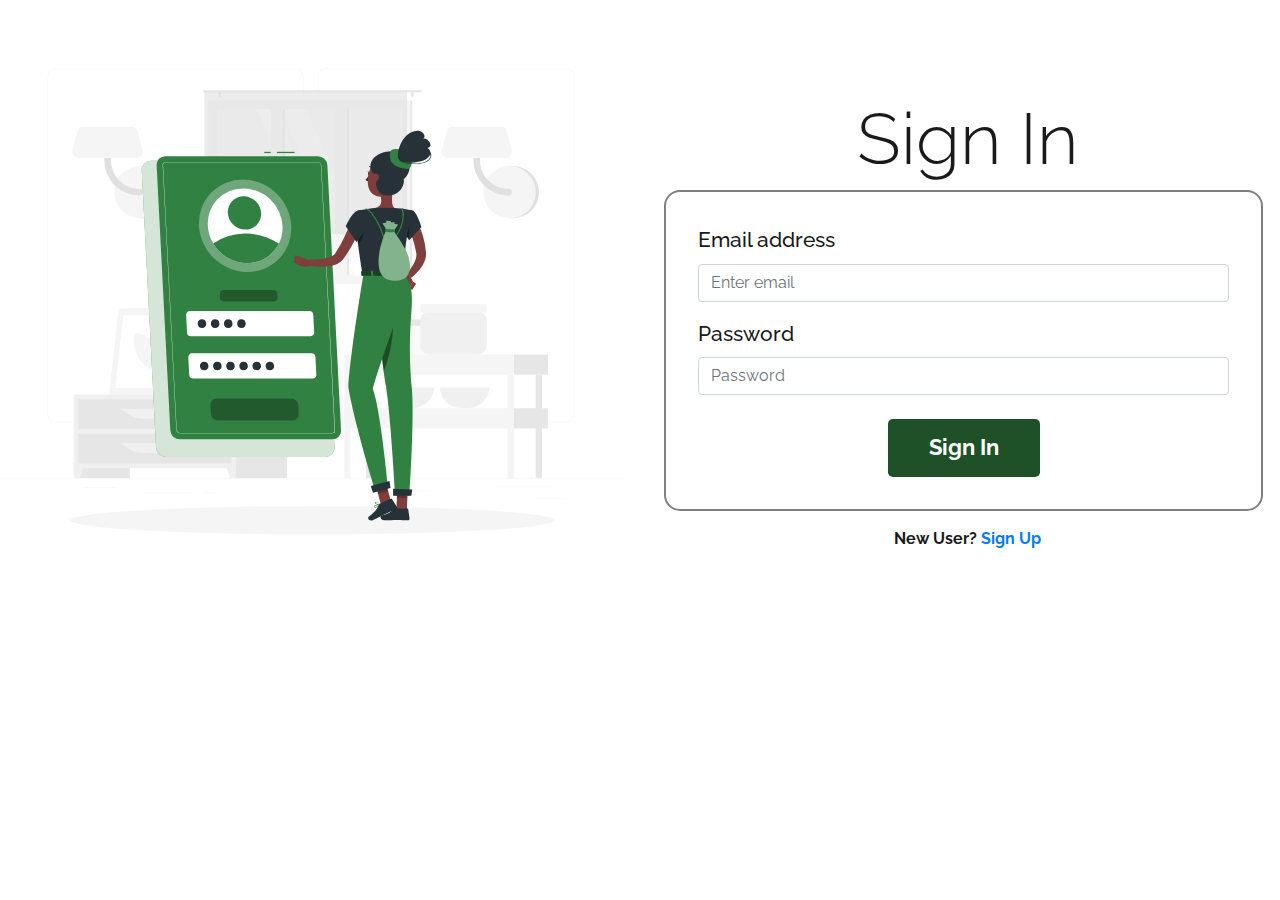
<file: index.html>
<html lang="en">

<head>
    <meta charset="UTF-8">
    <meta http-equiv="X-UA-Compatible" content="IE=edge">
    <meta name="viewport" content="width=device-width, initial-scale=1.0">

    <!-- Bootstrap CDN -->
    <link rel="stylesheet" href="https://maxcdn.bootstrapcdn.com/bootstrap/4.5.2/css/bootstrap.min.css">
    <script src="https://ajax.googleapis.com/ajax/libs/jquery/3.5.1/jquery.min.js"></script>
    <script src="https://cdnjs.cloudflare.com/ajax/libs/popper.js/1.16.0/umd/popper.min.js"></script>
    <script src="https://maxcdn.bootstrapcdn.com/bootstrap/4.5.2/js/bootstrap.min.js"></script>

    <!-- Icons CDN -->
    <link rel="stylesheet" href="https://use.fontawesome.com/releases/v5.7.0/css/all.css"
        integrity="sha384-lZN37f5QGtY3VHgisS14W3ExzMWZxybE1SJSEsQp9S+oqd12jhcu+A56Ebc1zFSJ" crossorigin="anonymous">

    <!-- GOOGLE FONTS -->
    <link rel="preconnect" href="https://fonts.googleapis.com">
    <link rel="preconnect" href="https://fonts.gstatic.com" crossorigin>
    <link href="https://fonts.googleapis.com/css2?family=Raleway:wght@400;500;700;800;900&display=swap"
        rel="stylesheet">

    <link href="https://unpkg.com/aos@2.3.1/dist/aos.css" rel="stylesheet" />
    <script src="https://unpkg.com/aos@2.3.1/dist/aos.js"></script>

    <link rel="stylesheet" href="./Assets/styles/index_style.css">
    <title>Coinage Crew | Sign In</title>
</head>

<body>
    <div class="contaier">
        <div class="row">
            <div class="col-md-6">
                <img src="./Assets/images/login.svg" class="img-fluid" alt="" srcset="">
            </div>
            <div class="col-md-6 mt-5 p-4">
                <h1 class="display-3 text-center mt-4">Sign In</h1>
                <form method="POST">
                    <div class="form-group">
                        <label for="email">Email address</label>
                        <input type="email" class="form-control" id="email" name="email" aria-describedby="emailHelp"
                            placeholder="Enter email" required>
                    </div>
                    <div class="form-group">
                        <label for="password">Password</label>
                        <input type="password" class="form-control" id="password" name="password" placeholder="Password"
                            required>
                    </div>
                    <button type="submit" name="submit" class="btn mt-4 submit_btn btn-lg">Sign In</button>
                </form>
                <p class="text-center" style="font-weight:bold">New User? <a href="sign_up.html">Sign Up</a></p>
            </div>
        </div>
    </div>
</body>

</html>
</file>
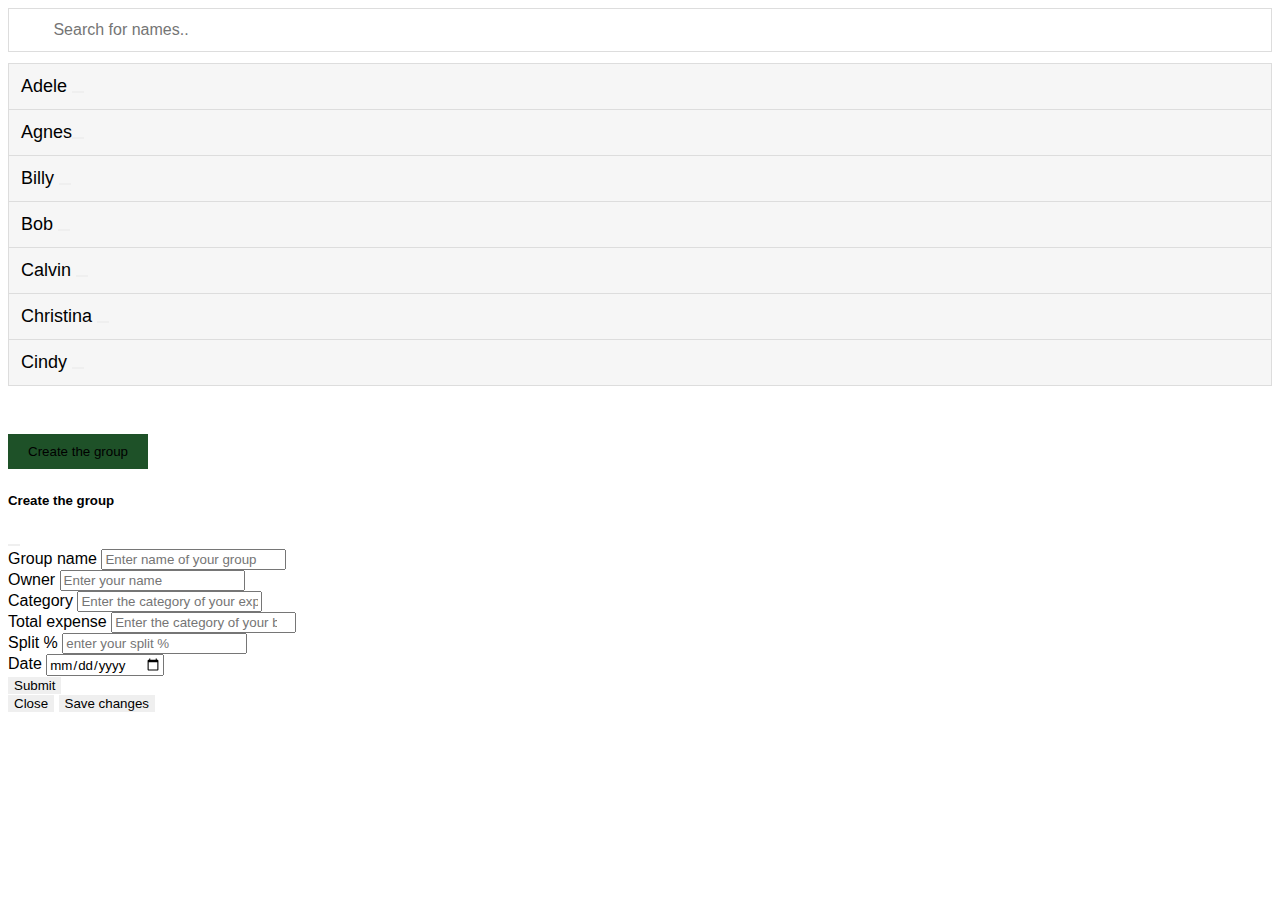
<file: search_members/index.html>
<!DOCTYPE html>
<html>
  <head>
    <meta name="viewport" content="width=device-width, initial-scale=1" />
    <link
      rel="stylesheet"
      href="https://cdnjs.cloudflare.com/ajax/libs/font-awesome/6.0.0-beta2/css/all.min.css"
      integrity="sha512-YWzhKL2whUzgiheMoBFwW8CKV4qpHQAEuvilg9FAn5VJUDwKZZxkJNuGM4XkWuk94WCrrwslk8yWNGmY1EduTA=="
      crossorigin="anonymous"
      referrerpolicy="no-referrer"
    />
    <link
      href="https://cdn.jsdelivr.net/npm/bootstrap@5.1.3/dist/css/bootstrap.min.css"
      rel="stylesheet"
      integrity="sha384-1BmE4kWBq78iYhFldvKuhfTAU6auU8tT94WrHftjDbrCEXSU1oBoqyl2QvZ6jIW3"
      crossorigin="anonymous"
    />
    <script
      src="https://cdn.jsdelivr.net/npm/bootstrap@5.1.3/dist/js/bootstrap.bundle.min.js"
      integrity="sha384-ka7Sk0Gln4gmtz2MlQnikT1wXgYsOg+OMhuP+IlRH9sENBO0LRn5q+8nbTov4+1p"
      crossorigin="anonymous"
    ></script>
    <script
      src="https://cdn.jsdelivr.net/npm/@popperjs/core@2.10.2/dist/umd/popper.min.js"
      integrity="sha384-7+zCNj/IqJ95wo16oMtfsKbZ9ccEh31eOz1HGyDuCQ6wgnyJNSYdrPa03rtR1zdB"
      crossorigin="anonymous"
    ></script>
    <script
      src="https://cdn.jsdelivr.net/npm/bootstrap@5.1.3/dist/js/bootstrap.min.js"
      integrity="sha384-QJHtvGhmr9XOIpI6YVutG+2QOK9T+ZnN4kzFN1RtK3zEFEIsxhlmWl5/YESvpZ13"
      crossorigin="anonymous"
    ></script>
    <link rel="stylesheet" href="./style.css" />

    <script type="text/javascript" src="./script.js"></script>
  </head>
  <body>
      <div class="container">
           <!-- <h2>Make your group</h2> -->

    <input
      type="text"
      id="myInput"
      onkeyup="myFunction()"
      placeholder=" Search for names.."
      title="Type in a name"
    />

    <ul id="myUL">
      <li>
        <a href="#"
          >Adele <button><i class="fas fa-user-plus"></i></button
        ></a>
      </li>
      <li>
        <a href="#"
          >Agnes<button><i class="fas fa-user-plus"></i></button
        ></a>
      </li>

      <li>
        <a href="#"
          >Billy <button><i class="fas fa-user-plus"></i></button
        ></a>
      </li>
      <li>
        <a href="#"
          >Bob <button><i class="fas fa-user-plus"></i></button
        ></a>
      </li>

      <li>
        <a href="#"
          >Calvin <button><i class="fas fa-user-plus"></i></button
        ></a>
      </li>
      <li>
        <a href="#"
          >Christina <button><i class="fas fa-user-plus"></i></button
        ></a>
      </li>
      <li>
        <a href="#"
          >Cindy <button><i class="fas fa-user-plus"></i></button
        ></a>
      </li>
    </ul>
    <!-- <button class="btn modal">Show</button> -->
    <!-- Button trigger modal -->
<button type="button" class="btn btn-primary modalbtn" data-bs-toggle="modal" data-bs-target="#exampleModal">
  Create the group
</button>

<!-- Modal -->
<div class="modal fade" id="exampleModal" tabindex="-1" aria-labelledby="exampleModalLabel" aria-hidden="true">
  <div class="modal-dialog">
    <div class="modal-content">
      <div class="modal-header">
        <h5 class="modal-title" id="exampleModalLabel"><i class="fas fa-users"></i> Create the group</h5>
        <button type="button" class="btn-close" data-bs-dismiss="modal" aria-label="Close"></button>
      </div>
      <div class="modal-body">
        <!-- modal body -->
        <div class="container">
      <!-- <h2 style="margin-bottom: 1rem">
       <!-- title form -->
      <!-- </h2>  -->
      <form>
        <div class="mb-3">
          <label for="grp_name" name="grp_name" class="form-label"
            >Group name</label
          >
          <input
            type="text"
            class="form-control"
            id="grp_name"
            name="grp_name"
            aria-describedby="grp_name"
            placeholder="Enter name of your group"
            required
          />
        </div>

        <div class="mb-3">
          <label for="owner" class="form-label">Owner</label>
          <input
            type="text"
            class="form-control"
            name="owner"
            id="owner"
            aria-describedby="owner"
            placeholder="Enter your name"
            required
          />
        </div>

        <div class="mb-3">
          <label for="category" class="form-label">Category</label>
          <input
            type="text"
            class="form-control"
            id="category"
            name="category"
            aria-describedby="owner"
            placeholder="Enter the category of your expense"
            required
          />
        </div>
        <div class="mb-3">
          <label for="total" class="form-label">Total expense</label>
          <input
            type="number"
            class="form-control"
            id="total"
            name="total"
            aria-describedby="total"
            placeholder="Enter the category of your bill expense"
            required
          />
        </div>

        <div class="mb-3">
          <label for="split" class="form-label">Split %</label>
          <input
            type="number"
            class="form-control"
            id="split"
            name="split"
            aria-describedby="split"
            placeholder="enter your split %"
          />
        </div>

        <div class="mb-3">
          <label for="date" class="form-label">Date</label>
          <input
            type="date"
            class="form-control"
            id="date"
            name="date"
            aria-describedby="date"
            required
          />
        </div>

        <!-- <div class="mb-3">
          <label for="Select" class="form-label"> select menu</label>
          <br />
          <select id="Select" class="form-select">
            <option>Food</option>
            <option>Travel</option>
          </select>
        </div> -->

        <button type="submit" class="btn btn-primary">Submit</button>
      </form>
    </div>
      </div>
      <div class="modal-footer">
        <button type="button" class="btn btn-secondary" data-bs-dismiss="modal">Close</button>
        <button type="button" class="btn btn-primary">Save changes</button>
      </div>
    </div>
  </div>
</div>
    </div>



      </div>
   
  </body>
</html>
</file>
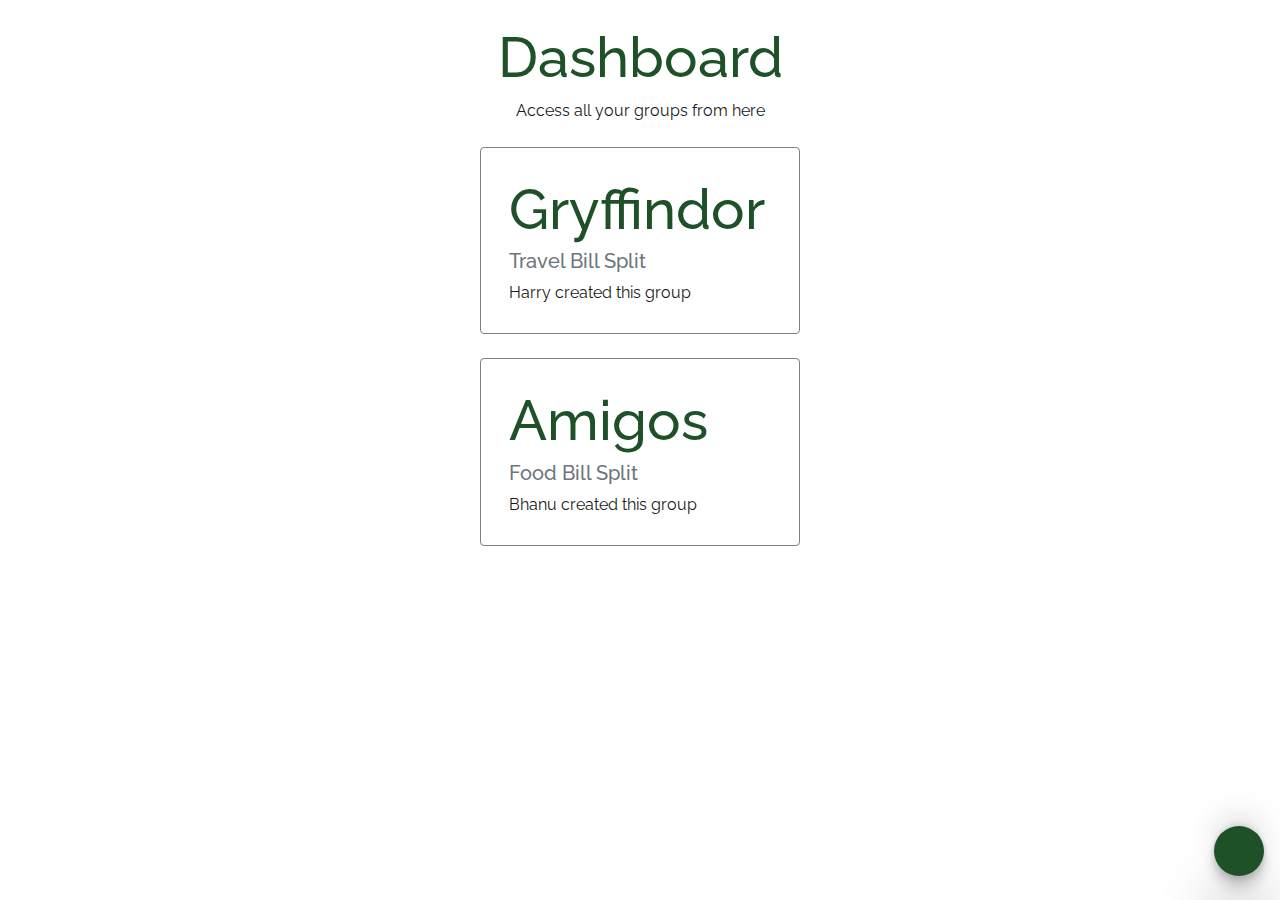
<file: dashboard.html>
<html lang="en">

<head>
    <meta charset="UTF-8">
    <meta http-equiv="X-UA-Compatible" content="IE=edge">
    <meta name="viewport" content="width=device-width, initial-scale=1.0">

    <!-- Bootstrap CDN -->
    <link rel="stylesheet" href="https://maxcdn.bootstrapcdn.com/bootstrap/4.5.2/css/bootstrap.min.css">
    <script src="https://ajax.googleapis.com/ajax/libs/jquery/3.5.1/jquery.min.js"></script>
    <script src="https://cdnjs.cloudflare.com/ajax/libs/popper.js/1.16.0/umd/popper.min.js"></script>
    <script src="https://maxcdn.bootstrapcdn.com/bootstrap/4.5.2/js/bootstrap.min.js"></script>

    <!-- Icons CDN -->
    <link rel="stylesheet" href="https://use.fontawesome.com/releases/v5.7.0/css/all.css"
        integrity="sha384-lZN37f5QGtY3VHgisS14W3ExzMWZxybE1SJSEsQp9S+oqd12jhcu+A56Ebc1zFSJ" crossorigin="anonymous">

    <!-- GOOGLE FONTS -->
    <link rel="preconnect" href="https://fonts.googleapis.com">
    <link rel="preconnect" href="https://fonts.gstatic.com" crossorigin>
    <link href="https://fonts.googleapis.com/css2?family=Raleway:wght@400;500;700;800;900&display=swap"
        rel="stylesheet">

    <link href="https://unpkg.com/aos@2.3.1/dist/aos.css" rel="stylesheet" />
    <script src="https://unpkg.com/aos@2.3.1/dist/aos.js"></script>

    <link rel="stylesheet" href="./Assets/styles/index_style.css">
    <link rel="stylesheet" href="./Assets/styles/dashboard_style.css">
    <title>Coinage Crew | Dashboard</title>
</head>

<body>
    <div class="container mt-4">
        <h2 class="text-center">Dashboard</h2>
        <p class="text-center">Access all your groups from here</p>
    </div>
    <div class="row mt-4" data-aos="fade-right">
        <a href="./group.html" class="card p-2">
            <div class="card-body">
                <h2 class="card-title">Gryffindor</h2>
                <h5 class="card-subtitle mb-2 text-muted">Travel Bill Split</h5>
                <p class="card-text">Harry created this group</p>
            </div>
        </a>
    </div>
    <div class="row mt-4" data-aos="fade-left">
        <a href="./group.html" class="card p-2">
            <div class="card-body">
                <h2 class="card-title">Amigos</h2>
                <h5 class="card-subtitle mb-2 text-muted">Food Bill Split</h5>
                <p class="card-text">Bhanu created this group</p>
            </div>
        </a>
    </div>

    <div class="add">
        <a href="http:#" class="btn add_btn p-4">
            <i class="fa fa-plus"></i>
        </a>
    </div>
</body>

</html>
<script>
    AOS.init({
        duration: 1600,
    });
</script>
</file>
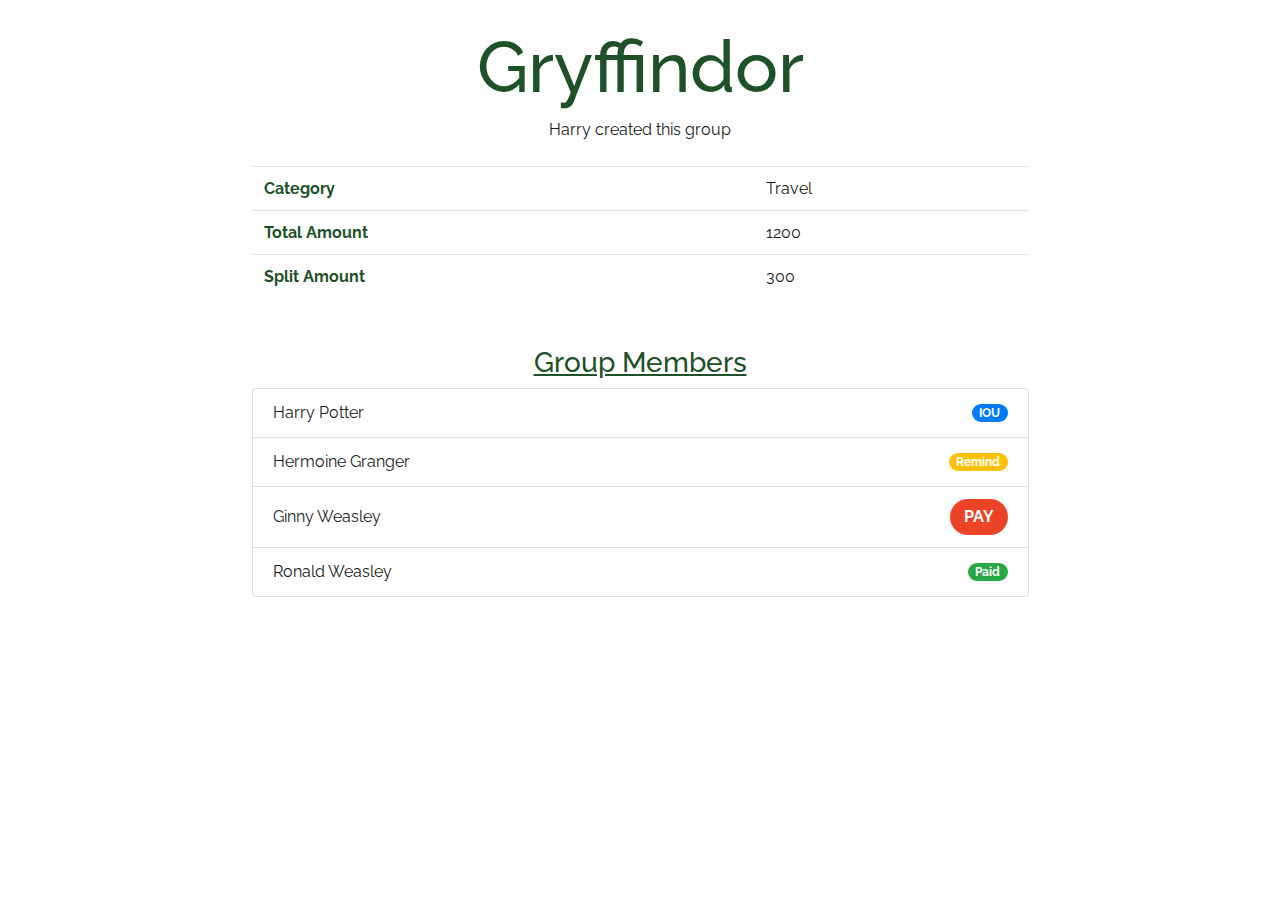
<file: group.html>
<html lang="en">

<head>
    <meta charset="UTF-8">
    <meta http-equiv="X-UA-Compatible" content="IE=edge">
    <meta name="viewport" content="width=device-width, initial-scale=1.0">

    <!-- Bootstrap CDN -->
    <link rel="stylesheet" href="https://maxcdn.bootstrapcdn.com/bootstrap/4.5.2/css/bootstrap.min.css">
    <script src="https://ajax.googleapis.com/ajax/libs/jquery/3.5.1/jquery.min.js"></script>
    <script src="https://cdnjs.cloudflare.com/ajax/libs/popper.js/1.16.0/umd/popper.min.js"></script>
    <script src="https://maxcdn.bootstrapcdn.com/bootstrap/4.5.2/js/bootstrap.min.js"></script>

    <!-- Icons CDN -->
    <link rel="stylesheet" href="https://use.fontawesome.com/releases/v5.7.0/css/all.css"
        integrity="sha384-lZN37f5QGtY3VHgisS14W3ExzMWZxybE1SJSEsQp9S+oqd12jhcu+A56Ebc1zFSJ" crossorigin="anonymous">

    <!-- GOOGLE FONTS -->
    <link rel="preconnect" href="https://fonts.googleapis.com">
    <link rel="preconnect" href="https://fonts.gstatic.com" crossorigin>
    <link href="https://fonts.googleapis.com/css2?family=Raleway:wght@400;500;700;800;900&display=swap"
        rel="stylesheet">

    <link href="https://unpkg.com/aos@2.3.1/dist/aos.css" rel="stylesheet" />
    <script src="https://unpkg.com/aos@2.3.1/dist/aos.js"></script>

    <link rel="stylesheet" href="./Assets/styles/index_style.css">
    <link rel="stylesheet" href="./Assets/styles/dashboard_style.css">
    <link rel="stylesheet" href="./Assets/styles/grp_style.css">
    <title>Coinage Crew | Group</title>
</head>
<div class="container mt-4">
    <h1 class="display-3 text-center" data-aos="fade-up">Gryffindor</h1>
    <p class="text-center">Harry created this group</p>
    <div class="row mt-4 table_row">
        <table class="table">
            <tbody>
                <tr>
                    <td><b>Category</b></td>
                    <td>Travel</td>
                </tr>
                <tr>
                    <td><b>Total Amount</b></td>
                    <td>1200</td>
                </tr>
                <tr>
                    <td><b>Split Amount</b></td>
                    <td>300</td>
                </tr>
            </tbody>
        </table>
    </div>
    <div class="row table_row mt-5 mb-5">
        <h3 class="text-center"><u>Group Members</u></h3>
        <ul class="list-group">
            <li class="list-group-item d-flex justify-content-between align-items-center">
                Harry Potter
                <a href="#" class="badge badge-primary badge-pill">IOU</a>
            </li>
            <li class="list-group-item d-flex justify-content-between align-items-center">
                Hermoine Granger
                <a href="#" style="color:white" class="badge badge-warning badge-pill">Remind</a>
            </li>
            <li class="list-group-item d-flex justify-content-between align-items-center">
                Ginny Weasley
                <a href="#" class="btn pay_btn">PAY</a>
            </li>
            <li class="list-group-item d-flex justify-content-between align-items-center">
                Ronald Weasley
                <span class="badge badge-success badge-pill">Paid</span>
            </li>
        </ul>
    </div>
</div>

</html>
<script>
    AOS.init({
        duration: 1600,
    });
</script>
</file>
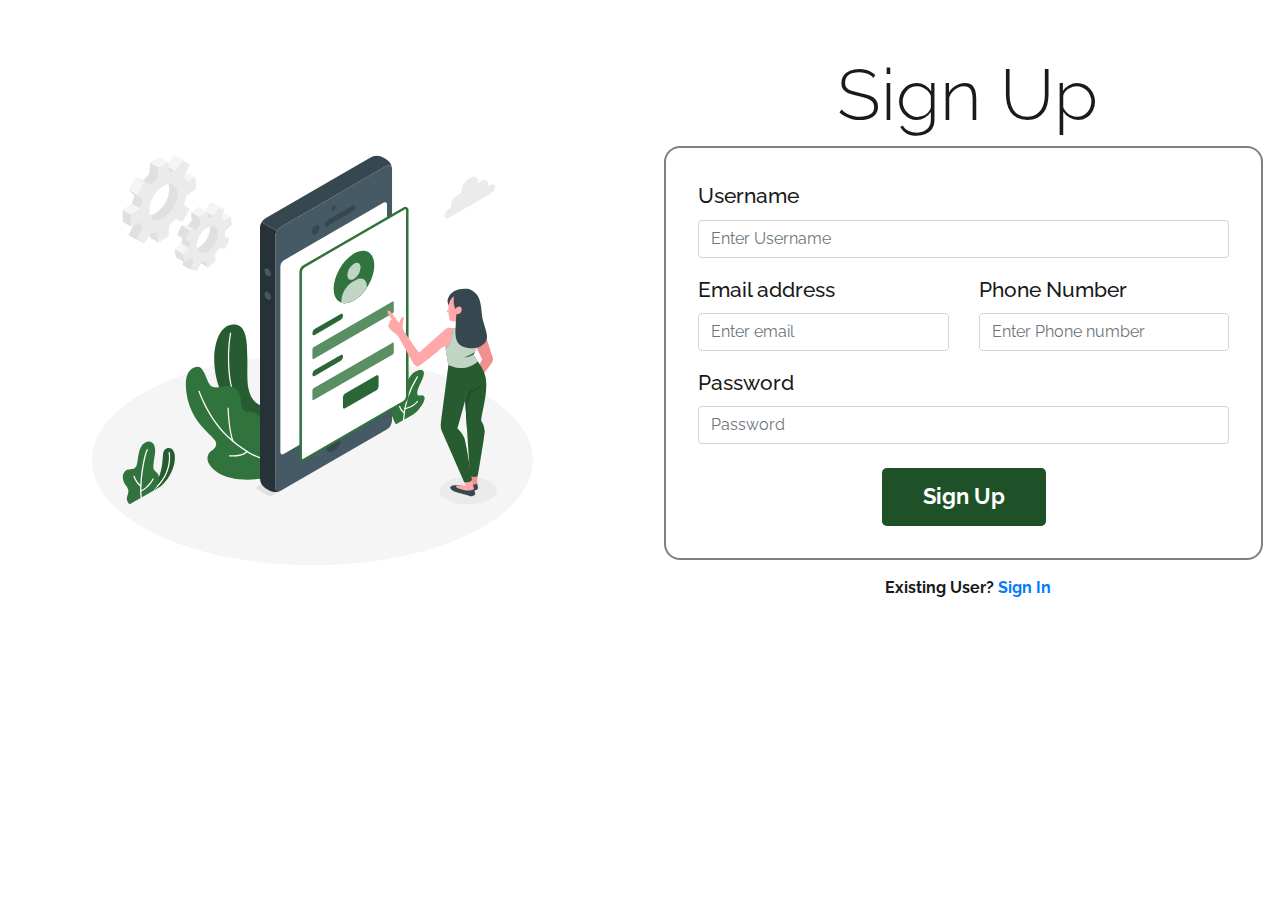
<file: sign_up.html>
<html lang="en">

<head>
    <meta charset="UTF-8">
    <meta http-equiv="X-UA-Compatible" content="IE=edge">
    <meta name="viewport" content="width=device-width, initial-scale=1.0">

    <!-- Bootstrap CDN -->
    <link rel="stylesheet" href="https://maxcdn.bootstrapcdn.com/bootstrap/4.5.2/css/bootstrap.min.css">
    <script src="https://ajax.googleapis.com/ajax/libs/jquery/3.5.1/jquery.min.js"></script>
    <script src="https://cdnjs.cloudflare.com/ajax/libs/popper.js/1.16.0/umd/popper.min.js"></script>
    <script src="https://maxcdn.bootstrapcdn.com/bootstrap/4.5.2/js/bootstrap.min.js"></script>

    <!-- Icons CDN -->
    <link rel="stylesheet" href="https://use.fontawesome.com/releases/v5.7.0/css/all.css"
        integrity="sha384-lZN37f5QGtY3VHgisS14W3ExzMWZxybE1SJSEsQp9S+oqd12jhcu+A56Ebc1zFSJ" crossorigin="anonymous">

    <!-- GOOGLE FONTS -->
    <link rel="preconnect" href="https://fonts.googleapis.com">
    <link rel="preconnect" href="https://fonts.gstatic.com" crossorigin>
    <link href="https://fonts.googleapis.com/css2?family=Raleway:wght@400;500;700;800;900&display=swap"
        rel="stylesheet">

    <link href="https://unpkg.com/aos@2.3.1/dist/aos.css" rel="stylesheet" />
    <script src="https://unpkg.com/aos@2.3.1/dist/aos.js"></script>

    <link rel="stylesheet" href="./Assets/styles/index_style.css">
    <title>Coinage Crew | Sign Up</title>
</head>

<body>
    <div class="contaier">
        <div class="row">
            <div class="col-md-6 mt-5">
                <img src="./Assets/images/sign_up.svg" class="img-fluid" alt="" srcset="">
            </div>
            <div class="col-md-6 mt-1 p-4">
                <h1 class="display-3 text-center mt-4">Sign Up</h1>
                <form method="POST">
                    <div class="form-group">
                        <label for="name">Username</label>
                        <input type="text" class="form-control" id="name" name="name" placeholder="Enter Username"
                            required>
                    </div>

                    <div class="row">
                        <div class="col-md-6">
                            <div class="form-group">
                                <label for="email">Email address</label>
                                <input type="email" class="form-control" id="email" name="email"
                                    aria-describedby="emailHelp" placeholder="Enter email" required>
                            </div>
                        </div>
                        <div class="col-md-6">
                            <div class="form-group">
                                <label for="phno">Phone Number</label>
                                <input type="tel" class="form-control" id="phno" name="phno"
                                    aria-describedby="emailHelp" placeholder="Enter Phone number" required>
                            </div>
                        </div>
                    </div>

                    <div class="form-group">
                        <label for="password">Password</label>
                        <input type="password" class="form-control" id="password" name="password" placeholder="Password"
                            required>
                    </div>
                    <button type="submit" name="submit" class="btn mt-4 submit_btn btn-lg">Sign Up</button>
                </form>
                <p class="text-center" style="font-weight:bold">Existing User? <a href="index.html">Sign In</a></p>
            </div>
        </div>
    </div>
</body>

</html>
</file>
<file: Assets/styles/index_style.css>
*
{
    box-sizing: border-box;
    font-family:'Raleway', sans-serif;
    color:var(--black);
}

:root
{
    --green:#1e5128;
    --black:#191A19;
}

html, body
{
    scroll-behavior: smooth;
    margin: 0;
    overflow-x: hidden;
}

::selection {
  background: var(--green);
  color: white;
}

form
{
    border:2px grey solid;
    padding:2rem;
    border-radius:1rem;
    margin-right: 0.5rem;
}
.submit_btn
{
    background-color:var(--green);
    color:white;
    font-weight:bold;
    font-size:1.4rem;
    padding:0.7rem 2.5rem 0.7rem 2.5rem;
    margin-left: auto;
    margin-right: auto;
    display: block;
}

.submit_btn:hover
{
    border-radius: 4rem;
    color:white;
    transform: scale(1.08);
    transition: all 0.5s;
}

label
{
    font-size:1.3rem;
    font-weight:500;
}


@media only screen and (max-width:768px) {
    form
    {
        margin:0;
    }
}
</file>
<file: search_members/style.css>
* {
  box-sizing: border-box;
  font-family:'Raleway', sans-serif;
}

#myInput {
  background-position: 10px 12px;
  background-repeat: no-repeat;
  width: 100%;
  font-size: 16px;
  padding: 12px 20px 12px 40px;
  border: 1px solid #ddd;
  margin-bottom: 12px;
}

#myUL {
  list-style-type: none;
  padding: 0;
  margin: 0;
}

#myUL li a {
  border: 1px solid #ddd;
  margin-top: -1px; /* Prevent double borders */
  background-color: #f6f6f6;
  padding: 12px;
  text-decoration: none;
  font-size: 18px;
  color: black;
  display: block;
}

#myUL li a:hover:not(.header) {
  background-color: #eee;
}

button {
  outline: none;
  /* color: beige; */
  /* background-color: cadetblue; */
  transition: 0.3s ease;
  border: 0px;
  cursor: pointer;
}

.fas {
  color: darkgreen;
  cursor: pointer;
  font-size: 1.1rem;
}

.modalbtn {
  
  margin-top: 3rem;

  padding: 10px 20px;
  background-color: #1e5128;
}

.modalbtn:hover
{
  background-color: #1e5128;
  transform: scale(1.07);
  transition: all 0.6s;
}


.fa-users {
  color: rgb(78, 73, 73);
  font-size: 1rem;
}

.small_btn
{
  float: right;
}
</file>
<file: Assets/styles/dashboard_style.css>
.display-3,h2,u
{
    color:var(--green);
    font-weight:500;
}

h2
{
    font-size:3.5rem;
}
.card
{
    margin-left: auto;
    margin-right: auto;
    display: block;
    width:20rem;
    border:1px solid grey;
}

.card:hover
{
    text-decoration:none;
    box-shadow: rgba(0, 0, 0, 0.35) 0px 5px 15px;
    transition: all 0.5s;
    border:none;
}

.add
{
    position:fixed;
    right:1rem;
    bottom:1.5rem;
}

.add_btn
{
    background-color:var(--green);
    color:white;
    font-size:large;
    border-radius:50%;
    box-shadow: rgba(0, 0, 0, 0.25) 0px 54px 55px, rgba(0, 0, 0, 0.12) 0px -12px 30px, rgba(0, 0, 0, 0.12) 0px 4px 6px, rgba(0, 0, 0, 0.17) 0px 12px 13px, rgba(0, 0, 0, 0.09) 0px -3px 5px;
}

i
{
    color:white;
    font-size:1.3rem;
}
@media only screen and (max-width:768px) {
    
    h2
    {
        font-size:3rem;
    }
}
</file>
<file: Assets/styles/grp_style.css>
.table_row
{
    width: 70%;
    margin-left: auto;
    margin-right: auto;
    display: block;
}

b
{
    color:var(--green);
}

.pay_btn
{
    background-color:rgb(235, 67, 37);
    color: white;
    border-radius:4rem;
    padding: 0.3rem 0.8rem 0.3rem 0.8rem;
    font-weight: bold;
}

.pay_btn:hover
{
    color: white;
}

.download_btn
{
    margin-left:auto;
    margin-right:auto;
    display: block;
    background-color:var(--green);
    color:white;
    width:10rem;
}
.download_btn:hover
{
    color: white;
}
</file>
